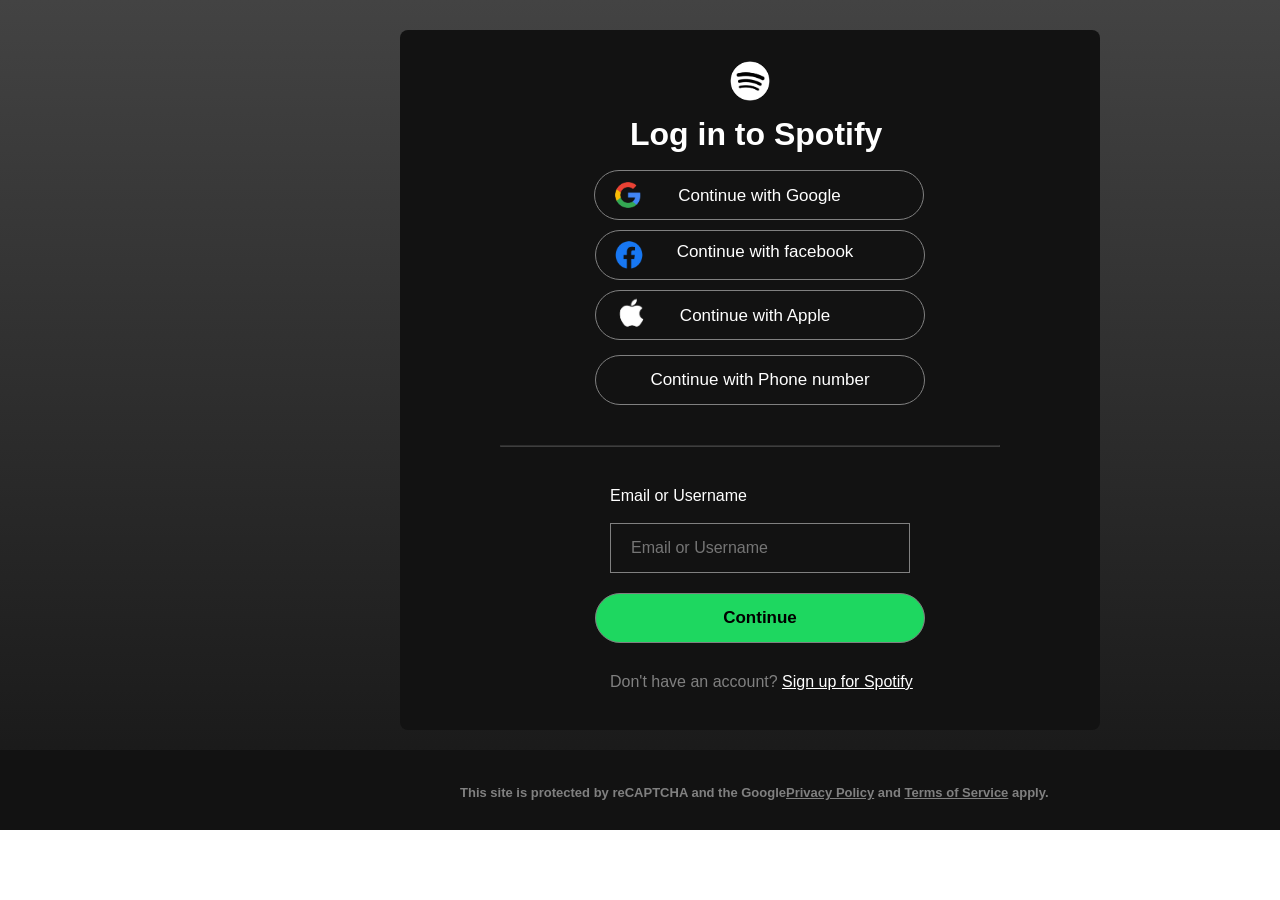
<file: login.html>
<!DOCTYPE html>
<html lang="en">
<head>
    <meta charset="UTF-8">
    <meta name="viewport" content="width=device-width, initial-scale=1.0">
    <title>Log in - Spotify</title>
    <link rel="stylesheet" href="login.css">
    <link rel="stylesheet" href="https://cdnjs.cloudflare.com/ajax/libs/font-awesome/6.5.2/css/all.min.css" 
    integrity="sha512-SnH5WK+bZxgPHs44uWIX+LLJAJ9/2PkPKZ5QiAj6Ta86w+fsb2TkcmfRyVX3pBnMFcV7oQPJkl9QevSCWr3W6A=="
     crossorigin="anonymous" referrerpolicy="no-referrer" />
      <link rel="icon" href="https://img.utdstc.com/icon/4ba/1ef/4ba1ef03c48c81bb20965a85d244c07ec086c20f4ec9a047828e19ecbf245490:200" type="image/x-icon" sizes="32x32">
</head>
<body>
    <div id="main-section">
        <div class="main-box">
            <img src="logo copy.png" alt="image not found">
            <h1>Log in to Spotify</h1>
            <button class="google"><img src="google.png" alt="image not found"><span>Continue with Google</span></button><br>
            <button class="facebook"><img src="facebook.png" alt="image not found"><span>Continue with facebook</span></button><br>
            <button class="apple"><img src="apple.png" alt="image not found"><span>Continue with Apple</span></button><br>
            <button class="phone"><span>Continue with Phone number</span></button><br>
            <hr style="width: 500px; color: gray;position: relative; left: 100px;top: 210px;opacity: 20%;outline: none;">
            <p>Email or Username</p><br>
            <input type="text" placeholder="Email or Username" class="input"><br>
            <button class="Continue"><span>Continue</span></button>
            <p class="last-p">Don't have an account? <a href="#">Sign up for Spotify</a></p>

        </div>
        <div class="last-box">
            <h3>This site is protected by reCAPTCHA and the Google<span>Privacy Policy</span> and <span>Terms of Service</span> apply.</h3>
        </div>
    </div>
</body>
</html>
</file>
<file: login.css>
*{
    margin: 0;
    padding: 0;
    font-family: 'Gill Sans', 'Gill Sans MT', Calibri, 'Trebuchet MS', sans-serif;
    box-sizing: border-box;
}
#main-section{
    height:800px;
    width: 100%;
    background: linear-gradient(to bottom, #434343, #181818);

}
#main-section .main-box{
    position: relative;
    left: 400px;
    top: 30px;
    height: 700px;
    width: 700px;
    background-color: #121212;
    border-radius: 8px;
}
#main-section .main-box img{
    position: relative;
    left: 330px;
    top: 30px;
    height: 40px;
    width: 40px;
    border-radius: 50%;
}   
#main-section .main-box h1{
   position: absolute;
   left: 230px;
   top: 80px;
   color: #fff;
   font-size: 32px;
   line-height: 1.5;
}
#main-section .main-box .google{
    position: relative;
    left: 150px;
    top: 140px;
    width: 330px;
    height: 50px;
    color: #fff;
    font-size: 17px;
    line-height: 1.5;
    border-radius: 50px;
    border: 1px solid gray;
    background-color:transparent;
}
#main-section .main-box .google:hover{
    cursor: pointer;
    border: 2px solid gray;
}
#main-section .main-box .facebook:hover{
    cursor: pointer;
    border: 2px solid gray;
}
#main-section .main-box .apple:hover{
    cursor: pointer;
    border: 2px solid gray;
}
#main-section .main-box .phone:hover{
    cursor: pointer;
    border: 2px solid gray;
}
#main-section .main-box .google span{
    position: relative;
    left: -20px;
    top: -10px;
}
#main-section .main-box .google img{
    position: relative;
    top: 4px  ;
    left: -50px;
    /* color:linear-gradient(90deg,#4285F4,#EA4335,#FBBC05,#34A853); */
    
}
#main-section .main-box .facebook img{
    position: relative;
    top: 4px  ;
    left: -43px;
    height: 32px;
    width: 50px;
}
#main-section .main-box .facebook span{
    position: relative;
    left: -20px;
    top: -10px;
}
#main-section .main-box .apple img{
    position: relative;
    top: -2px  ;
    left: -53px;
    width: 50px;
    height: 50px;
}
#main-section .main-box .apple span{
    position: relative;
    left: -30px;
    top: -20px;
}
#main-section .main-box .facebook{
    position: relative;
    left: 195px;
    top: 150px;
    width: 330px;
    height: 50px;
    color: #fff;
    font-size: 17px;
    line-height: 1.5;
    border-radius: 50px;
    border: 1px solid gray;
    background-color:transparent;
}
#main-section .main-box .apple{
    position: relative;
    left: 195px;
    top: 160px;
    width: 330px;
    height: 50px;
    color: #fff;
    font-size: 17px;
    line-height: 1.5;
    border-radius: 50px;
    border: 1px solid gray;
    background-color: transparent;
}
#main-section .main-box .phone{
    position: relative;
    left: 195px;
    top: 170px;
    width: 330px;
    height: 50px;
    color: #fff;
    font-size: 17px;
    line-height: 1.5;
    border-radius: 50px;
    border: 1px solid gray;
    background-color: transparent;
}
#main-section p{
    position: relative;
    left: 210px;
    top: 250px;
    color: #fff;
}
#main-section .input{
    position: relative;
    left: 210px;
    top: 250px;
    width: 300px;
    padding-left: 20px;
    font-size: 16px;
    height: 50px;
    color: #ffffff; 
    background: transparent;
    border: 1px solid gray;
}
#main-section .input:hover{
    cursor: pointer;
    border: 2px solid gray;
}
#main-section .main-box .Continue{
    position: relative;
    left: 195px;
    top: 270px;
    width: 330px;
    height: 50px;
    color: #000000;
    font-weight: 600;
    font-size: 17px;
    line-height: 1.5;
    border-radius: 50px;
    border: 1px solid gray;
    background-color:#1Ed760;
}
#main-section .main-box .Continue:hover{
    cursor: pointer;
    border: 2px solid #1Ed760;
    background-color:#4fdf81;
    transform: translateY(-2px);
    transform: scale(1.05);
    transition: transform 0.3s ease;
}
#main-section .last-p{
    position: relative;
    left: 210px;
    top: 300px;
    color:gray;
}
#main-section .last-p a{
    color: #fff;
    font-size: 16px;
}
#main-section .last-p a:hover{
    cursor: pointer;
    color:#4fdf81;
}
#main-section .last-box{
    position: relative  ;
    left: 0;
    top: 50px;
    height: 80px;
    width: 100%;
    background-color: #121212;
}
#main-section .last-box h3{
    position: absolute;
    left:460px;
    top: 35px;
    font-size: 13px;
    color:gray;
    font-family:'Segoe UI', Tahoma, Geneva, Verdana, sans-serif;
}
#main-section .last-box h3 span{
    color: gray;
    text-decoration: underline;
    
}
</file>
